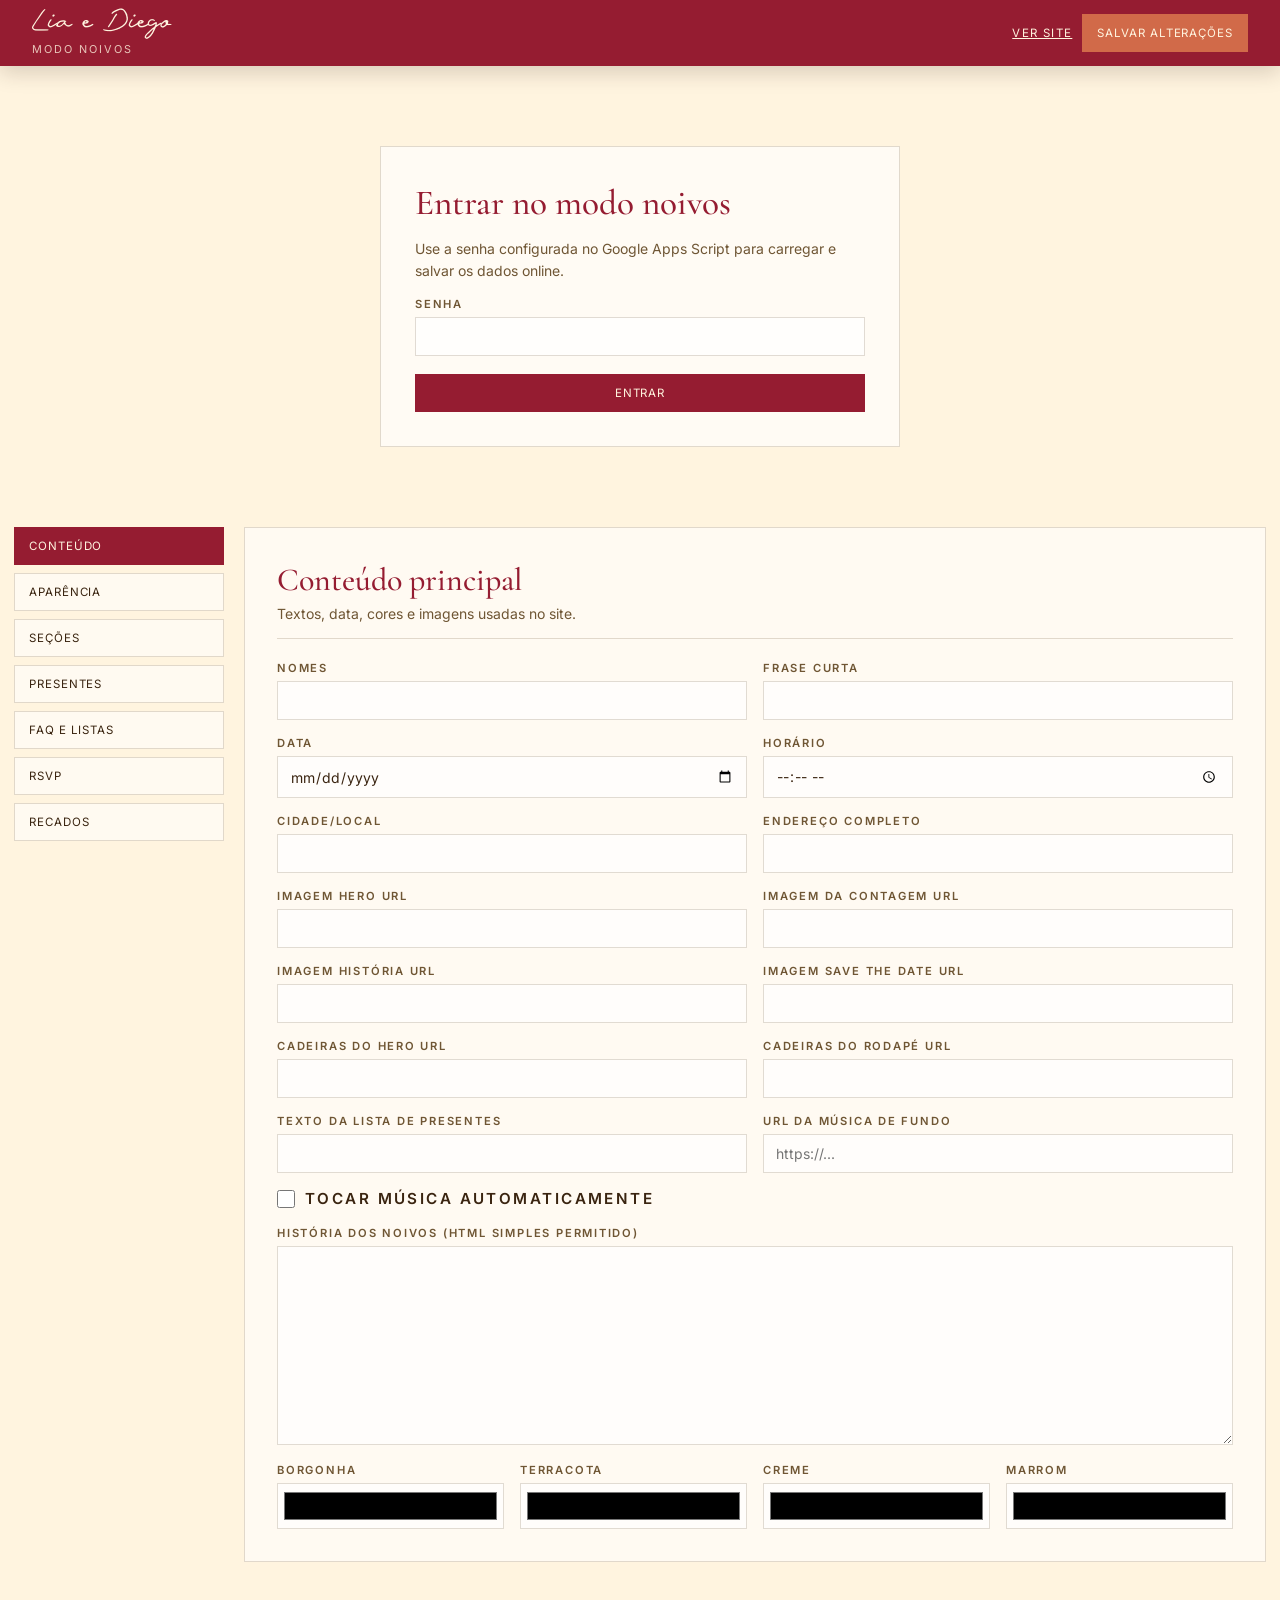
<file: admin.html>
<!doctype html>
<html lang="pt-BR">
<head>
  <meta charset="utf-8">
  <meta name="viewport" content="width=device-width, initial-scale=1">
  <title>Modo noivos · Lia e Diego</title>
  <link rel="preconnect" href="https://fonts.googleapis.com">
  <link rel="preconnect" href="https://fonts.gstatic.com" crossorigin>
  <link href="https://fonts.googleapis.com/css2?family=Cormorant+Garamond:ital,wght@0,300;0,400;0,500;0,600;1,300;1,400;1,500&family=Inter:wght@400;500;600&family=JetBrains+Mono:wght@400;500&display=swap" rel="stylesheet">
  <link rel="stylesheet" href="admin.css">
  <script src="site-config.js"></script>
  <script src="admin.js?v=recomendacoes-20261012" defer></script>
</head>
<body>
  <header class="admin-topbar">
    <div>
      <strong>Lia e Diego</strong>
      <span>Modo noivos</span>
    </div>
    <nav>
      <a href="index.html" target="_blank" rel="noopener">Ver site</a>
      <button type="button" data-save-state>Salvar alterações</button>
    </nav>
  </header>

  <main class="admin-shell">
    <section class="login-card" data-login>
      <h1>Entrar no modo noivos</h1>
      <p>Use a senha configurada no Google Apps Script para carregar e salvar os dados online.</p>
      <label>
        <span>senha</span>
        <input type="password" data-admin-password autocomplete="current-password">
      </label>
      <button type="button" data-login-button>Entrar</button>
      <p class="hint" data-local-warning hidden>Sem URL de API em <code>site-config.js</code>. O painel funcionará em modo local neste navegador.</p>
    </section>

    <section class="workspace" data-workspace hidden>
      <aside class="tabs" aria-label="Áreas de edição">
        <button class="active" type="button" data-tab-button="conteudo">Conteúdo</button>
        <button type="button" data-tab-button="aparencia">Aparência</button>
        <button type="button" data-tab-button="secoes">Seções</button>
        <button type="button" data-tab-button="presentes">Presentes</button>
        <button type="button" data-tab-button="listas">FAQ e listas</button>
        <button type="button" data-tab-button="rsvp">RSVP</button>
        <button type="button" data-tab-button="recados">Recados</button>
      </aside>

      <section class="panel active" data-tab="conteudo">
        <div class="panel-head">
          <h2>Conteúdo principal</h2>
          <p>Textos, data, cores e imagens usadas no site.</p>
        </div>
        <div class="grid two">
          <label><span>Nomes</span><input data-field="site.nomes"></label>
          <label><span>Frase curta</span><input data-field="site.tagline"></label>
          <label><span>Data</span><input type="date" data-field="site.date"></label>
          <label><span>Horário</span><input type="time" data-field="site.time"></label>
          <label><span>Cidade/local</span><input data-field="site.location"></label>
          <label><span>Endereço completo</span><input data-field="site.address"></label>
          <label><span>Imagem hero URL</span><input data-field="site.heroImage"></label>
          <label><span>Imagem da contagem URL</span><input data-field="site.countdownImage"></label>
          <label><span>Imagem história URL</span><input data-field="site.storyImage"></label>
          <label><span>Imagem save the date URL</span><input data-field="site.saveDateImage"></label>
          <label><span>Cadeiras do hero URL</span><input data-field="site.heroChairsImage"></label>
          <label><span>Cadeiras do rodapé URL</span><input data-field="site.footerChairsImage"></label>
          <label><span>Texto da lista de presentes</span><input data-field="site.giftsIntro"></label>
          <label><span>URL da música de fundo</span><input data-field="site.musicUrl" placeholder="https://..."></label>
          <label class="checkbox"><input type="checkbox" data-field="site.musicAutoplay"><span>Tocar música automaticamente</span></label>
        </div>
        <label class="wide"><span>História dos noivos (HTML simples permitido)</span><textarea rows="9" data-field="site.storyHtml"></textarea></label>
        <div class="grid four colors">
          <label><span>Borgonha</span><input type="color" data-field="theme.burgundy"></label>
          <label><span>Terracota</span><input type="color" data-field="theme.terracotta"></label>
          <label><span>Creme</span><input type="color" data-field="theme.cream"></label>
          <label><span>Marrom</span><input type="color" data-field="theme.brown"></label>
        </div>
      </section>

      <section class="panel" data-tab="aparencia">
        <div class="panel-head">
          <h2>Aparência</h2>
          <p>Controles guiados para ajustar cores, tamanhos, posições, espaçamentos e transparências.</p>
        </div>
        <div class="appearance-grid">
          <fieldset class="appearance-card">
            <legend>Menu</legend>
            <label><span>Fundo</span><input type="color" data-field="visual.menu.background"></label>
            <label><span>Texto</span><input type="color" data-field="visual.menu.text"></label>
            <label><span>Transparência da borda</span><input type="number" min="0" max="1" step="0.01" data-field="visual.menu.borderOpacity"></label>
          </fieldset>

          <fieldset class="appearance-card">
            <legend>Hero</legend>
            <label><span>Cor do título</span><input type="color" data-field="visual.hero.titleColor"></label>
            <label><span>Fundo do título</span><input type="color" data-field="visual.hero.titleBackground"></label>
            <label><span>Transparência do fundo</span><input type="number" min="0" max="1" step="0.01" data-field="visual.hero.titleBackgroundOpacity"></label>
            <label><span>Topo do título (px)</span><input type="number" min="0" step="1" data-field="visual.hero.titleTop"></label>
            <label><span>Esquerda do título (px)</span><input type="number" min="0" step="1" data-field="visual.hero.titleLeft"></label>
            <label><span>Largura do título (px)</span><input type="number" min="160" step="1" data-field="visual.hero.titleWidth"></label>
            <label><span>Cor da frase curta</span><input type="color" data-field="visual.hero.tagColor"></label>
            <label><span>Topo da frase (px)</span><input type="number" min="0" step="1" data-field="visual.hero.tagTop"></label>
            <label><span>Esquerda da frase (px)</span><input type="number" min="0" step="1" data-field="visual.hero.tagLeft"></label>
            <label><span>Largura da frase (px)</span><input type="number" min="160" step="1" data-field="visual.hero.tagWidth"></label>
            <label><span>Posição da imagem</span><select data-field="visual.hero.imagePosition"><option value="center">center</option><option value="top">top</option><option value="bottom">bottom</option><option value="left">left</option><option value="right">right</option></select></label>
            <label><span>Cor do overlay</span><input type="color" data-field="visual.hero.overlayColor"></label>
            <label><span>Transparência do overlay</span><input type="number" min="0" max="1" step="0.01" data-field="visual.hero.overlayOpacity"></label>
          </fieldset>

          <fieldset class="appearance-card">
            <legend>Contagem</legend>
            <label><span>Espaçamento vertical (px)</span><input type="number" min="24" step="1" data-field="visual.countdown.paddingY"></label>
            <label><span>Tamanho "contagem regressiva" (rem)</span><input type="number" min="0.5" step="0.05" data-field="visual.countdown.eyebrowSize"></label>
            <label><span>Tamanho do título (rem)</span><input type="number" min="2" step="0.05" data-field="visual.countdown.titleSize"></label>
            <label><span>Cor do título</span><input type="color" data-field="visual.countdown.titleColor"></label>
            <label><span>Cor do rótulo</span><input type="color" data-field="visual.countdown.eyebrowColor"></label>
            <label><span>Posição da imagem</span><select data-field="visual.countdown.imagePosition"><option value="center">center</option><option value="top">top</option><option value="bottom">bottom</option><option value="left">left</option><option value="right">right</option></select></label>
            <label><span>Cor do overlay</span><input type="color" data-field="visual.countdown.overlayColor"></label>
            <label><span>Transparência do overlay</span><input type="number" min="0" max="1" step="0.01" data-field="visual.countdown.overlayOpacity"></label>
          </fieldset>

          <fieldset class="appearance-card">
            <legend>Blocos e cards</legend>
            <label><span>Fundo presentes</span><input type="color" data-field="visual.blocks.giftsBackground"></label>
            <label><span>Fundo FAQ</span><input type="color" data-field="visual.blocks.faqBackground"></label>
            <label><span>Fundo galeria</span><input type="color" data-field="visual.blocks.galleryBackground"></label>
            <label><span>Fundo recomendações</span><input type="color" data-field="visual.blocks.lodgingBackground"></label>
            <label><span>Fundo recados</span><input type="color" data-field="visual.blocks.messagesBackground"></label>
            <label><span>Fundo rodapé</span><input type="color" data-field="visual.blocks.footerBackground"></label>
            <label><span>Texto rodapé</span><input type="color" data-field="visual.blocks.footerText"></label>
            <label><span>Fundo dos cards</span><input type="color" data-field="visual.blocks.cardBackground"></label>
            <label><span>Transparência dos cards</span><input type="number" min="0" max="1" step="0.01" data-field="visual.blocks.cardOpacity"></label>
            <label><span>Cor da borda dos cards</span><input type="color" data-field="visual.blocks.cardBorderColor"></label>
            <label><span>Transparência da borda</span><input type="number" min="0" max="1" step="0.01" data-field="visual.blocks.cardBorderOpacity"></label>
          </fieldset>

          <fieldset class="appearance-card">
            <legend>Títulos e espaçamentos</legend>
            <label><span>Título presentes (rem)</span><input type="number" min="2" step="0.05" data-field="visual.titles.giftsTitleSize"></label>
            <label><span>Título FAQ (rem)</span><input type="number" min="2" step="0.05" data-field="visual.titles.faqTitleSize"></label>
            <label><span>Perguntas FAQ (rem)</span><input type="number" min="1" step="0.05" data-field="visual.titles.faqQuestionSize"></label>
            <label><span>Título recomendações (rem)</span><input type="number" min="2" step="0.05" data-field="visual.titles.lodgingTitleSize"></label>
            <label><span>Frase do rodapé (rem)</span><input type="number" min="1" step="0.05" data-field="visual.titles.footerTaglineSize"></label>
            <label><span>Presentes padding (px)</span><input type="number" min="24" step="1" data-field="visual.sections.giftsPaddingY"></label>
            <label><span>FAQ padding (px)</span><input type="number" min="24" step="1" data-field="visual.sections.faqPaddingY"></label>
            <label><span>Galeria padding (px)</span><input type="number" min="24" step="1" data-field="visual.sections.galleryPaddingY"></label>
            <label><span>Recomendações padding (px)</span><input type="number" min="24" step="1" data-field="visual.sections.lodgingPaddingY"></label>
            <label><span>Recados padding (px)</span><input type="number" min="24" step="1" data-field="visual.sections.messagesPaddingY"></label>
            <label><span>História padding (px)</span><input type="number" min="24" step="1" data-field="visual.sections.storyPaddingY"></label>
            <label><span>RSVP padding (px)</span><input type="number" min="24" step="1" data-field="visual.sections.rsvpPaddingY"></label>
            <label><span>Altura save the date (px)</span><input type="number" min="120" step="1" data-field="visual.saveDate.minHeight"></label>
            <label><span>Posição imagem save</span><select data-field="visual.saveDate.imagePosition"><option value="center">center</option><option value="top">top</option><option value="bottom">bottom</option><option value="left">left</option><option value="right">right</option></select></label>
            <label><span>Cor overlay save</span><input type="color" data-field="visual.saveDate.overlayColor"></label>
            <label><span>Transparência overlay save</span><input type="number" min="0" max="1" step="0.01" data-field="visual.saveDate.overlayOpacity"></label>
          </fieldset>
        </div>
      </section>

      <section class="panel" data-tab="secoes">
        <div class="panel-head">
          <h2>Seções</h2>
          <p>Controle o que aparece e a ordem dos blocos no site.</p>
        </div>
        <div class="table-wrap">
          <table>
            <thead><tr><th>Visível</th><th>Seção</th><th>Ordem</th></tr></thead>
            <tbody data-sections-list></tbody>
          </table>
        </div>
      </section>

      <section class="panel" data-tab="presentes">
        <div class="panel-head">
          <h2>Presentes</h2>
          <p>Mantenha o formato do R03: link PIX e link de cartão por presente.</p>
        </div>
        <div class="actions-row">
          <button type="button" data-add-gift>+ Adicionar presente</button>
        </div>
        <div data-gifts-editor></div>
      </section>

      <section class="panel" data-tab="listas">
        <div class="panel-head">
          <h2>FAQ, recomendações e galeria</h2>
          <p>Edite cada item por campos, sem precisar mexer em JSON.</p>
        </div>
        <div class="list-editor-section">
          <div class="actions-row"><button type="button" data-add-gallery>+ Adicionar foto</button></div>
          <div data-gallery-editor></div>
        </div>
        <div class="list-editor-section">
          <div class="actions-row"><button type="button" data-add-faq>+ Adicionar pergunta</button></div>
          <div data-faq-editor></div>
        </div>
        <div class="list-editor-section">
          <div class="actions-row"><button type="button" data-add-lodging>+ Adicionar recomendação</button></div>
          <div data-lodging-editor></div>
        </div>
      </section>

      <section class="panel" data-tab="rsvp">
        <div class="panel-head">
          <h2>Confirmações</h2>
          <p>Edite respostas, registre manualmente e exporte para Excel.</p>
        </div>
        <div class="stats" data-rsvp-stats></div>
        <div class="actions-row">
          <button type="button" data-add-rsvp>+ Nova confirmação</button>
          <button type="button" data-export-rsvp>Exportar Excel/CSV</button>
        </div>
        <div class="table-wrap" data-rsvp-table></div>
      </section>

      <section class="panel" data-tab="recados">
        <div class="panel-head">
          <h2>Recados</h2>
          <p>Remova mensagens quando necessário.</p>
        </div>
        <div class="table-wrap" data-messages-table></div>
      </section>
    </section>
  </main>

  <dialog data-rsvp-dialog>
    <form method="dialog" class="dialog-card" data-rsvp-form>
      <h3 data-rsvp-dialog-title>Nova confirmação</h3>
      <label><span>Presença</span><select data-rsvp-field="attending"><option value="sim">Sim</option><option value="nao">Não poderei ir</option></select></label>
      <label><span>Nome completo</span><input data-rsvp-field="responsavel" required></label>
      <label><span>Acompanhantes (um por linha)</span><textarea rows="5" data-rsvp-field="convidadosText"></textarea></label>
      <label><span>Observações</span><textarea rows="4" data-rsvp-field="observacoes"></textarea></label>
      <div class="dialog-actions">
        <button type="button" data-close-rsvp-dialog>Cancelar</button>
        <button type="submit">Salvar</button>
      </div>
    </form>
  </dialog>

  <div class="toast-region" data-toasts aria-live="polite"></div>
</body>
</html>
</file>
<file: admin.css>
:root {
  --display-font: "Antigua Presidente", "Cormorant Garamond", Georgia, serif;
  --burgundy: #951c31;
  --terracotta: #d16a49;
  --cream: #fff4df;
  --cream-deep: #f4e5c8;
  --ink: #3a2410;
  --muted: #6f5634;
  --line: rgba(92, 63, 25, 0.18);
  --white: #fff;
  --danger: #9f1d1d;
}

@font-face {
  font-family: "Antigua Presidente";
  src: url("assets/fonts/AntiguaPresidente.ttf") format("truetype");
  font-display: swap;
}

* { box-sizing: border-box; }
body {
  margin: 0;
  background: var(--cream);
  color: var(--ink);
  font-family: "Inter", Arial, sans-serif;
  font-size: 14px;
}
button, input, textarea, select { font: inherit; }
button {
  min-height: 38px;
  border: 1px solid var(--burgundy);
  background: var(--burgundy);
  color: var(--cream);
  padding: 8px 14px;
  cursor: pointer;
  letter-spacing: 0.08em;
  text-transform: uppercase;
  font-size: 0.72rem;
}
button:hover { filter: brightness(0.94); }
button.secondary,
button.danger {
  background: transparent;
  color: var(--burgundy);
}
button.danger {
  border-color: var(--danger);
  color: var(--danger);
}
input, textarea, select {
  width: 100%;
  padding: 10px 12px;
  border: 1px solid var(--line);
  background: rgba(255,255,255,0.72);
  color: var(--ink);
}
textarea {
  resize: vertical;
  font-family: "JetBrains Mono", Consolas, monospace;
  font-size: 0.82rem;
  line-height: 1.5;
}
label {
  display: grid;
  gap: 6px;
}
label span {
  color: var(--muted);
  font-size: 0.7rem;
  letter-spacing: 0.16em;
  text-transform: uppercase;
  font-weight: 600;
}
code { font-family: "JetBrains Mono", Consolas, monospace; }

.admin-topbar {
  position: sticky;
  top: 0;
  z-index: 10;
  min-height: 58px;
  display: flex;
  justify-content: space-between;
  align-items: center;
  gap: 20px;
  padding: 10px clamp(16px, 4vw, 32px);
  background: var(--burgundy);
  color: var(--cream);
  box-shadow: 0 6px 22px rgba(40, 14, 10, 0.18);
}
.admin-topbar strong {
  display: block;
  font-family: var(--display-font);
  font-size: 2rem;
  line-height: 0.9;
  font-weight: 400;
}
.admin-topbar span {
  font-size: 0.68rem;
  letter-spacing: 0.18em;
  text-transform: uppercase;
  opacity: 0.78;
}
.admin-topbar nav {
  display: flex;
  align-items: center;
  gap: 10px;
}
.admin-topbar a {
  color: var(--cream);
  font-size: 0.72rem;
  letter-spacing: 0.12em;
  text-transform: uppercase;
}
.admin-topbar button {
  background: var(--terracotta);
  border-color: var(--terracotta);
}

.admin-shell {
  width: min(1280px, calc(100vw - 28px));
  margin: 28px auto 56px;
}
.login-card {
  width: min(520px, 100%);
  margin: 80px auto;
  padding: 34px;
  background: rgba(255,255,255,0.66);
  border: 1px solid var(--line);
}
.login-card h1 {
  margin: 0 0 10px;
  font-family: "Cormorant Garamond", Georgia, serif;
  color: var(--burgundy);
  font-size: 2.2rem;
  font-weight: 500;
}
.login-card p { color: var(--muted); line-height: 1.6; }
.login-card button { width: 100%; margin-top: 18px; }
.hint {
  padding: 12px;
  background: var(--cream-deep);
  border: 1px solid var(--line);
}

.workspace {
  display: grid;
  grid-template-columns: 210px minmax(0, 1fr);
  gap: 20px;
}
.tabs {
  position: sticky;
  top: 82px;
  align-self: start;
  display: grid;
  gap: 8px;
}
.tabs button {
  justify-content: flex-start;
  text-align: left;
  background: rgba(255,255,255,0.56);
  color: var(--ink);
  border-color: var(--line);
}
.tabs button.active {
  background: var(--burgundy);
  color: var(--cream);
  border-color: var(--burgundy);
}
.panel {
  display: none;
  padding: clamp(20px, 4vw, 32px);
  background: rgba(255,255,255,0.62);
  border: 1px solid var(--line);
}
.panel.active { display: block; }
.panel-head {
  margin-bottom: 22px;
  border-bottom: 1px solid var(--line);
  padding-bottom: 16px;
}
.panel-head h2 {
  margin: 0 0 6px;
  color: var(--burgundy);
  font-family: "Cormorant Garamond", Georgia, serif;
  font-size: 2rem;
  font-weight: 500;
}
.panel-head p {
  margin: 0;
  color: var(--muted);
}
.grid {
  display: grid;
  gap: 16px;
}
.grid.two { grid-template-columns: repeat(2, minmax(0, 1fr)); }
.grid.four { grid-template-columns: repeat(4, minmax(0, 1fr)); }
label.checkbox {
  display: flex;
  flex-direction: row;
  align-items: center;
  gap: 10px;
}
label.checkbox input[type="checkbox"] {
  width: 18px;
  height: 18px;
  margin: 0;
  flex: 0 0 auto;
}
label.checkbox span {
  margin: 0;
  color: var(--ink, #2d1b0f);
  font-size: 0.95rem;
}
.wide { margin-top: 18px; }
.colors { margin-top: 18px; }
.colors input {
  height: 46px;
  padding: 4px;
}
.appearance-grid {
  display: grid;
  grid-template-columns: repeat(auto-fit, minmax(260px, 1fr));
  gap: 16px;
}
.appearance-card {
  display: grid;
  grid-template-columns: repeat(2, minmax(0, 1fr));
  gap: 12px;
  margin: 0;
  padding: 16px;
  border: 1px solid var(--line);
  background: rgba(255,255,255,0.58);
}
.appearance-card legend {
  padding: 0 6px;
  color: var(--burgundy);
  font-family: "Cormorant Garamond", Georgia, serif;
  font-size: 1.45rem;
}
.appearance-card input[type="color"] {
  height: 42px;
  padding: 4px;
}
.list-editor-section {
  margin-top: 22px;
  padding-top: 22px;
  border-top: 1px solid var(--line);
}
.list-editor-section:first-of-type {
  margin-top: 0;
  padding-top: 0;
  border-top: 0;
}
.list-editor {
  display: grid;
  gap: 12px;
  padding: 16px;
  margin-bottom: 14px;
  background: rgba(255,255,255,0.66);
  border: 1px solid var(--line);
}
.list-editor h3 {
  margin: 0;
  color: var(--burgundy);
  font-family: "Cormorant Garamond", Georgia, serif;
  font-size: 1.45rem;
  font-weight: 500;
}
.list-editor-grid {
  display: grid;
  grid-template-columns: repeat(2, minmax(0, 1fr));
  gap: 12px;
}
.list-editor .full { grid-column: 1 / -1; }
.actions-row {
  display: flex;
  gap: 10px;
  flex-wrap: wrap;
  margin-bottom: 18px;
}

.table-wrap {
  overflow: auto;
  border: 1px solid var(--line);
  background: rgba(255,255,255,0.72);
}
table {
  width: 100%;
  border-collapse: collapse;
}
th, td {
  padding: 11px 12px;
  text-align: left;
  vertical-align: top;
  border-bottom: 1px solid var(--line);
}
th {
  background: var(--cream-deep);
  color: var(--muted);
  font-size: 0.68rem;
  letter-spacing: 0.12em;
  text-transform: uppercase;
}
tr:last-child td { border-bottom: 0; }
td.actions {
  white-space: nowrap;
}
td.actions button {
  margin: 0 4px 4px 0;
}

.gift-editor {
  display: grid;
  gap: 12px;
  padding: 16px;
  margin-bottom: 14px;
  background: rgba(255,255,255,0.66);
  border: 1px solid var(--line);
}
.gift-editor-grid {
  display: grid;
  grid-template-columns: 2fr 0.8fr 0.8fr 0.8fr;
  gap: 12px;
}
.gift-editor-links {
  display: grid;
  grid-template-columns: 1fr 1fr;
  gap: 12px;
}
.gift-editor-wide { grid-column: 1 / -1; }

.stats {
  display: grid;
  grid-template-columns: repeat(auto-fit, minmax(150px, 1fr));
  gap: 12px;
  margin-bottom: 18px;
}
.stat {
  padding: 18px;
  background: var(--cream-deep);
  border: 1px solid var(--line);
}
.stat strong {
  display: block;
  color: var(--burgundy);
  font-family: "Cormorant Garamond", Georgia, serif;
  font-size: 2.2rem;
  line-height: 1;
}
.stat span {
  color: var(--muted);
  font-size: 0.68rem;
  letter-spacing: 0.14em;
  text-transform: uppercase;
}

dialog {
  border: 0;
  padding: 0;
  background: transparent;
}
dialog::backdrop {
  background: rgba(40, 20, 12, 0.58);
}
.dialog-card {
  width: min(560px, calc(100vw - 28px));
  display: grid;
  gap: 14px;
  padding: 28px;
  background: var(--cream);
  border: 1px solid var(--terracotta);
}
.dialog-card h3 {
  margin: 0;
  color: var(--burgundy);
  font-family: "Cormorant Garamond", Georgia, serif;
  font-size: 2rem;
  font-weight: 500;
}
.dialog-actions {
  display: flex;
  justify-content: flex-end;
  gap: 10px;
  margin-top: 10px;
}
.toast-region {
  position: fixed;
  right: 18px;
  bottom: 18px;
  display: grid;
  gap: 10px;
  width: min(360px, calc(100vw - 36px));
  z-index: 40;
}
.toast {
  padding: 14px 16px;
  background: var(--white);
  color: var(--ink);
  border-left: 4px solid #347448;
  box-shadow: 0 8px 24px rgba(40, 20, 10, 0.2);
}
.toast.error { border-left-color: var(--danger); }

@media (max-width: 860px) {
  .admin-topbar {
    position: static;
    align-items: flex-start;
    flex-direction: column;
  }
  .workspace { grid-template-columns: 1fr; }
  .tabs {
    position: static;
    grid-template-columns: repeat(2, minmax(0, 1fr));
  }
  .grid.two,
  .grid.four,
  .appearance-card,
  .list-editor-grid,
  .gift-editor-grid,
  .gift-editor-links { grid-template-columns: 1fr; }
}
</file>
